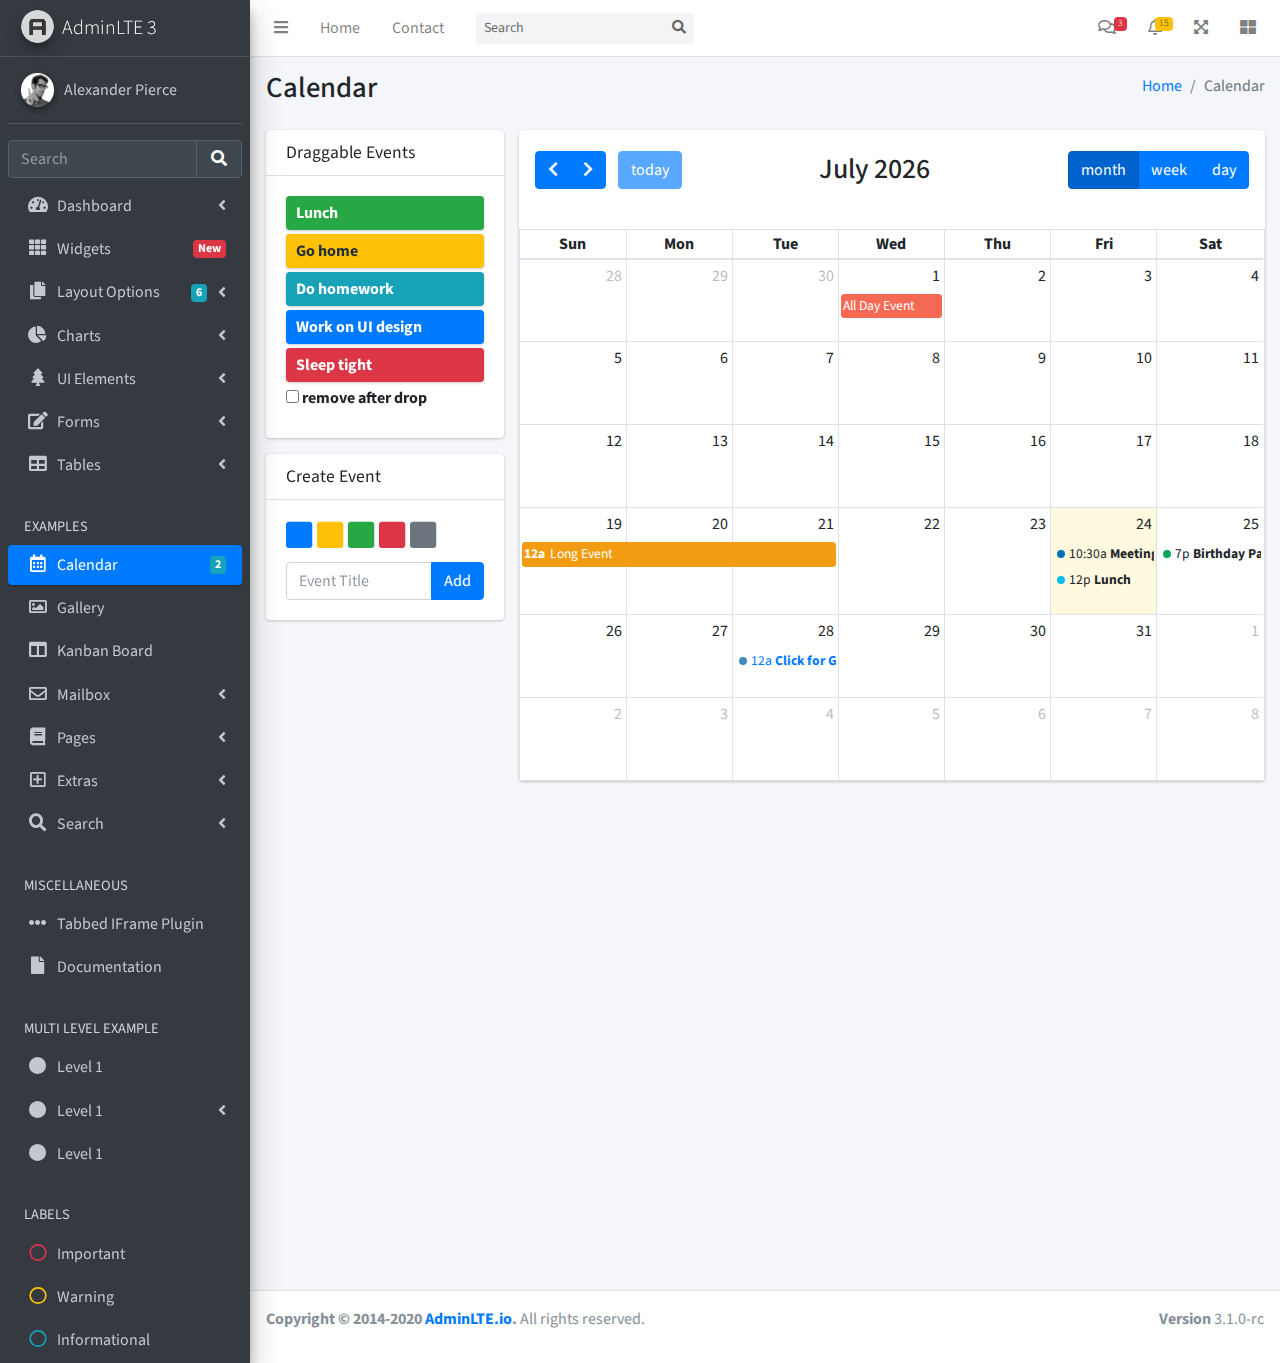
<file: vasac/src/main/webapp/resources/admin/pages/calendar.html>
<!DOCTYPE html>
<html lang="en">
<head>
  <meta charset="utf-8">
  <meta name="viewport" content="width=device-width, initial-scale=1">
  <title>AdminLTE 3 | Calendar</title>

  <!-- Google Font: Source Sans Pro -->
  <link rel="stylesheet" href="https://fonts.googleapis.com/css?family=Source+Sans+Pro:300,400,400i,700&display=fallback">
  <!-- Font Awesome -->
  <link rel="stylesheet" href="../plugins/fontawesome-free/css/all.min.css">
  <!-- fullCalendar -->
  <link rel="stylesheet" href="../plugins/fullcalendar/main.css">
  <!-- Theme style -->
  <link rel="stylesheet" href="../dist/css/adminlte.min.css">
</head>
<body class="hold-transition sidebar-mini">
<div class="wrapper">
  <!-- Navbar -->
  <nav class="main-header navbar navbar-expand navbar-white navbar-light">
    <!-- Left navbar links -->
    <ul class="navbar-nav">
      <li class="nav-item">
        <a class="nav-link" data-widget="pushmenu" href="#" role="button"><i class="fas fa-bars"></i></a>
      </li>
      <li class="nav-item d-none d-sm-inline-block">
        <a href="../index3.html" class="nav-link">Home</a>
      </li>
      <li class="nav-item d-none d-sm-inline-block">
        <a href="#" class="nav-link">Contact</a>
      </li>
    </ul>

    <!-- SEARCH FORM -->
    <form class="form-inline ml-3">
      <div class="input-group input-group-sm">
        <input class="form-control form-control-navbar" type="search" placeholder="Search" aria-label="Search">
        <div class="input-group-append">
          <button class="btn btn-navbar" type="submit">
            <i class="fas fa-search"></i>
          </button>
        </div>
      </div>
    </form>

    <!-- Right navbar links -->
    <ul class="navbar-nav ml-auto">
      <!-- Messages Dropdown Menu -->
      <li class="nav-item dropdown">
        <a class="nav-link" data-toggle="dropdown" href="#">
          <i class="far fa-comments"></i>
          <span class="badge badge-danger navbar-badge">3</span>
        </a>
        <div class="dropdown-menu dropdown-menu-lg dropdown-menu-right">
          <a href="#" class="dropdown-item">
            <!-- Message Start -->
            <div class="media">
              <img src="../dist/img/user1-128x128.jpg" alt="User Avatar" class="img-size-50 mr-3 img-circle">
              <div class="media-body">
                <h3 class="dropdown-item-title">
                  Brad Diesel
                  <span class="float-right text-sm text-danger"><i class="fas fa-star"></i></span>
                </h3>
                <p class="text-sm">Call me whenever you can...</p>
                <p class="text-sm text-muted"><i class="far fa-clock mr-1"></i> 4 Hours Ago</p>
              </div>
            </div>
            <!-- Message End -->
          </a>
          <div class="dropdown-divider"></div>
          <a href="#" class="dropdown-item">
            <!-- Message Start -->
            <div class="media">
              <img src="../dist/img/user8-128x128.jpg" alt="User Avatar" class="img-size-50 img-circle mr-3">
              <div class="media-body">
                <h3 class="dropdown-item-title">
                  John Pierce
                  <span class="float-right text-sm text-muted"><i class="fas fa-star"></i></span>
                </h3>
                <p class="text-sm">I got your message bro</p>
                <p class="text-sm text-muted"><i class="far fa-clock mr-1"></i> 4 Hours Ago</p>
              </div>
            </div>
            <!-- Message End -->
          </a>
          <div class="dropdown-divider"></div>
          <a href="#" class="dropdown-item">
            <!-- Message Start -->
            <div class="media">
              <img src="../dist/img/user3-128x128.jpg" alt="User Avatar" class="img-size-50 img-circle mr-3">
              <div class="media-body">
                <h3 class="dropdown-item-title">
                  Nora Silvester
                  <span class="float-right text-sm text-warning"><i class="fas fa-star"></i></span>
                </h3>
                <p class="text-sm">The subject goes here</p>
                <p class="text-sm text-muted"><i class="far fa-clock mr-1"></i> 4 Hours Ago</p>
              </div>
            </div>
            <!-- Message End -->
          </a>
          <div class="dropdown-divider"></div>
          <a href="#" class="dropdown-item dropdown-footer">See All Messages</a>
        </div>
      </li>
      <!-- Notifications Dropdown Menu -->
      <li class="nav-item dropdown">
        <a class="nav-link" data-toggle="dropdown" href="#">
          <i class="far fa-bell"></i>
          <span class="badge badge-warning navbar-badge">15</span>
        </a>
        <div class="dropdown-menu dropdown-menu-lg dropdown-menu-right">
          <span class="dropdown-item dropdown-header">15 Notifications</span>
          <div class="dropdown-divider"></div>
          <a href="#" class="dropdown-item">
            <i class="fas fa-envelope mr-2"></i> 4 new messages
            <span class="float-right text-muted text-sm">3 mins</span>
          </a>
          <div class="dropdown-divider"></div>
          <a href="#" class="dropdown-item">
            <i class="fas fa-users mr-2"></i> 8 friend requests
            <span class="float-right text-muted text-sm">12 hours</span>
          </a>
          <div class="dropdown-divider"></div>
          <a href="#" class="dropdown-item">
            <i class="fas fa-file mr-2"></i> 3 new reports
            <span class="float-right text-muted text-sm">2 days</span>
          </a>
          <div class="dropdown-divider"></div>
          <a href="#" class="dropdown-item dropdown-footer">See All Notifications</a>
        </div>
      </li>
      <li class="nav-item">
        <a class="nav-link" data-widget="fullscreen" href="#" role="button">
          <i class="fas fa-expand-arrows-alt"></i>
        </a>
      </li>
      <li class="nav-item">
        <a class="nav-link" data-widget="control-sidebar" data-slide="true" href="#" role="button">
          <i class="fas fa-th-large"></i>
        </a>
      </li>
    </ul>
  </nav>
  <!-- /.navbar -->

  <!-- Main Sidebar Container -->
  <aside class="main-sidebar sidebar-dark-primary elevation-4">
    <!-- Brand Logo -->
    <a href="../index3.html" class="brand-link">
      <img src="../dist/img/AdminLTELogo.png" alt="AdminLTE Logo" class="brand-image img-circle elevation-3" style="opacity: .8">
      <span class="brand-text font-weight-light">AdminLTE 3</span>
    </a>

    <!-- Sidebar -->
    <div class="sidebar">
      <!-- Sidebar user panel (optional) -->
      <div class="user-panel mt-3 pb-3 mb-3 d-flex">
        <div class="image">
          <img src="../dist/img/user2-160x160.jpg" class="img-circle elevation-2" alt="User Image">
        </div>
        <div class="info">
          <a href="#" class="d-block">Alexander Pierce</a>
        </div>
      </div>

      <!-- SidebarSearch Form -->
      <div class="form-inline">
        <div class="input-group" data-widget="sidebar-search">
          <input class="form-control form-control-sidebar" type="search" placeholder="Search" aria-label="Search">
          <div class="input-group-append">
            <button class="btn btn-sidebar">
              <i class="fas fa-search fa-fw"></i>
            </button>
          </div>
        </div>
      </div>

      <!-- Sidebar Menu -->
      <nav class="mt-2">
        <ul class="nav nav-pills nav-sidebar flex-column" data-widget="treeview" role="menu" data-accordion="false">
          <!-- Add icons to the links using the .nav-icon class
               with font-awesome or any other icon font library -->
          <li class="nav-item">
            <a href="#" class="nav-link">
              <i class="nav-icon fas fa-tachometer-alt"></i>
              <p>
                Dashboard
                <i class="right fas fa-angle-left"></i>
              </p>
            </a>
            <ul class="nav nav-treeview">
              <li class="nav-item">
                <a href="../index.html" class="nav-link">
                  <i class="far fa-circle nav-icon"></i>
                  <p>Dashboard v1</p>
                </a>
              </li>
              <li class="nav-item">
                <a href="../index2.html" class="nav-link">
                  <i class="far fa-circle nav-icon"></i>
                  <p>Dashboard v2</p>
                </a>
              </li>
              <li class="nav-item">
                <a href="../index3.html" class="nav-link">
                  <i class="far fa-circle nav-icon"></i>
                  <p>Dashboard v3</p>
                </a>
              </li>
            </ul>
          </li>
          <li class="nav-item">
            <a href="widgets.html" class="nav-link">
              <i class="nav-icon fas fa-th"></i>
              <p>
                Widgets
                <span class="right badge badge-danger">New</span>
              </p>
            </a>
          </li>
          <li class="nav-item">
            <a href="#" class="nav-link">
              <i class="nav-icon fas fa-copy"></i>
              <p>
                Layout Options
                <i class="fas fa-angle-left right"></i>
                <span class="badge badge-info right">6</span>
              </p>
            </a>
            <ul class="nav nav-treeview">
              <li class="nav-item">
                <a href="layout/top-nav.html" class="nav-link">
                  <i class="far fa-circle nav-icon"></i>
                  <p>Top Navigation</p>
                </a>
              </li>
              <li class="nav-item">
                <a href="layout/top-nav-sidebar.html" class="nav-link">
                  <i class="far fa-circle nav-icon"></i>
                  <p>Top Navigation + Sidebar</p>
                </a>
              </li>
              <li class="nav-item">
                <a href="layout/boxed.html" class="nav-link">
                  <i class="far fa-circle nav-icon"></i>
                  <p>Boxed</p>
                </a>
              </li>
              <li class="nav-item">
                <a href="layout/fixed-sidebar.html" class="nav-link">
                  <i class="far fa-circle nav-icon"></i>
                  <p>Fixed Sidebar</p>
                </a>
              </li>
              <li class="nav-item">
                <a href="layout/fixed-sidebar-custom.html" class="nav-link">
                  <i class="far fa-circle nav-icon"></i>
                  <p>Fixed Sidebar <small>+ Custom Area</small></p>
                </a>
              </li>
              <li class="nav-item">
                <a href="layout/fixed-topnav.html" class="nav-link">
                  <i class="far fa-circle nav-icon"></i>
                  <p>Fixed Navbar</p>
                </a>
              </li>
              <li class="nav-item">
                <a href="layout/fixed-footer.html" class="nav-link">
                  <i class="far fa-circle nav-icon"></i>
                  <p>Fixed Footer</p>
                </a>
              </li>
              <li class="nav-item">
                <a href="layout/collapsed-sidebar.html" class="nav-link">
                  <i class="far fa-circle nav-icon"></i>
                  <p>Collapsed Sidebar</p>
                </a>
              </li>
            </ul>
          </li>
          <li class="nav-item">
            <a href="#" class="nav-link">
              <i class="nav-icon fas fa-chart-pie"></i>
              <p>
                Charts
                <i class="right fas fa-angle-left"></i>
              </p>
            </a>
            <ul class="nav nav-treeview">
              <li class="nav-item">
                <a href="charts/chartjs.html" class="nav-link">
                  <i class="far fa-circle nav-icon"></i>
                  <p>ChartJS</p>
                </a>
              </li>
              <li class="nav-item">
                <a href="charts/flot.html" class="nav-link">
                  <i class="far fa-circle nav-icon"></i>
                  <p>Flot</p>
                </a>
              </li>
              <li class="nav-item">
                <a href="charts/inline.html" class="nav-link">
                  <i class="far fa-circle nav-icon"></i>
                  <p>Inline</p>
                </a>
              </li>
              <li class="nav-item">
                <a href="charts/uplot.html" class="nav-link">
                  <i class="far fa-circle nav-icon"></i>
                  <p>uPlot</p>
                </a>
              </li>
            </ul>
          </li>
          <li class="nav-item">
            <a href="#" class="nav-link">
              <i class="nav-icon fas fa-tree"></i>
              <p>
                UI Elements
                <i class="fas fa-angle-left right"></i>
              </p>
            </a>
            <ul class="nav nav-treeview">
              <li class="nav-item">
                <a href="UI/general.html" class="nav-link">
                  <i class="far fa-circle nav-icon"></i>
                  <p>General</p>
                </a>
              </li>
              <li class="nav-item">
                <a href="UI/icons.html" class="nav-link">
                  <i class="far fa-circle nav-icon"></i>
                  <p>Icons</p>
                </a>
              </li>
              <li class="nav-item">
                <a href="UI/buttons.html" class="nav-link">
                  <i class="far fa-circle nav-icon"></i>
                  <p>Buttons</p>
                </a>
              </li>
              <li class="nav-item">
                <a href="UI/sliders.html" class="nav-link">
                  <i class="far fa-circle nav-icon"></i>
                  <p>Sliders</p>
                </a>
              </li>
              <li class="nav-item">
                <a href="UI/modals.html" class="nav-link">
                  <i class="far fa-circle nav-icon"></i>
                  <p>Modals & Alerts</p>
                </a>
              </li>
              <li class="nav-item">
                <a href="UI/navbar.html" class="nav-link">
                  <i class="far fa-circle nav-icon"></i>
                  <p>Navbar & Tabs</p>
                </a>
              </li>
              <li class="nav-item">
                <a href="UI/timeline.html" class="nav-link">
                  <i class="far fa-circle nav-icon"></i>
                  <p>Timeline</p>
                </a>
              </li>
              <li class="nav-item">
                <a href="UI/ribbons.html" class="nav-link">
                  <i class="far fa-circle nav-icon"></i>
                  <p>Ribbons</p>
                </a>
              </li>
            </ul>
          </li>
          <li class="nav-item">
            <a href="#" class="nav-link">
              <i class="nav-icon fas fa-edit"></i>
              <p>
                Forms
                <i class="fas fa-angle-left right"></i>
              </p>
            </a>
            <ul class="nav nav-treeview">
              <li class="nav-item">
                <a href="forms/general.html" class="nav-link">
                  <i class="far fa-circle nav-icon"></i>
                  <p>General Elements</p>
                </a>
              </li>
              <li class="nav-item">
                <a href="forms/advanced.html" class="nav-link">
                  <i class="far fa-circle nav-icon"></i>
                  <p>Advanced Elements</p>
                </a>
              </li>
              <li class="nav-item">
                <a href="forms/editors.html" class="nav-link">
                  <i class="far fa-circle nav-icon"></i>
                  <p>Editors</p>
                </a>
              </li>
              <li class="nav-item">
                <a href="forms/validation.html" class="nav-link">
                  <i class="far fa-circle nav-icon"></i>
                  <p>Validation</p>
                </a>
              </li>
            </ul>
          </li>
          <li class="nav-item">
            <a href="#" class="nav-link">
              <i class="nav-icon fas fa-table"></i>
              <p>
                Tables
                <i class="fas fa-angle-left right"></i>
              </p>
            </a>
            <ul class="nav nav-treeview">
              <li class="nav-item">
                <a href="tables/simple.html" class="nav-link">
                  <i class="far fa-circle nav-icon"></i>
                  <p>Simple Tables</p>
                </a>
              </li>
              <li class="nav-item">
                <a href="tables/data.html" class="nav-link">
                  <i class="far fa-circle nav-icon"></i>
                  <p>DataTables</p>
                </a>
              </li>
              <li class="nav-item">
                <a href="tables/jsgrid.html" class="nav-link">
                  <i class="far fa-circle nav-icon"></i>
                  <p>jsGrid</p>
                </a>
              </li>
            </ul>
          </li>
          <li class="nav-header">EXAMPLES</li>
          <li class="nav-item">
            <a href="calendar.html" class="nav-link active">
              <i class="nav-icon far fa-calendar-alt"></i>
              <p>
                Calendar
                <span class="badge badge-info right">2</span>
              </p>
            </a>
          </li>
          <li class="nav-item">
            <a href="gallery.html" class="nav-link">
              <i class="nav-icon far fa-image"></i>
              <p>
                Gallery
              </p>
            </a>
          </li>
          <li class="nav-item">
            <a href="kanban.html" class="nav-link">
              <i class="nav-icon fas fa-columns"></i>
              <p>
                Kanban Board
              </p>
            </a>
          </li>
          <li class="nav-item">
            <a href="#" class="nav-link">
              <i class="nav-icon far fa-envelope"></i>
              <p>
                Mailbox
                <i class="fas fa-angle-left right"></i>
              </p>
            </a>
            <ul class="nav nav-treeview">
              <li class="nav-item">
                <a href="mailbox/mailbox.html" class="nav-link">
                  <i class="far fa-circle nav-icon"></i>
                  <p>Inbox</p>
                </a>
              </li>
              <li class="nav-item">
                <a href="mailbox/compose.html" class="nav-link">
                  <i class="far fa-circle nav-icon"></i>
                  <p>Compose</p>
                </a>
              </li>
              <li class="nav-item">
                <a href="mailbox/read-mail.html" class="nav-link">
                  <i class="far fa-circle nav-icon"></i>
                  <p>Read</p>
                </a>
              </li>
            </ul>
          </li>
          <li class="nav-item">
            <a href="#" class="nav-link">
              <i class="nav-icon fas fa-book"></i>
              <p>
                Pages
                <i class="fas fa-angle-left right"></i>
              </p>
            </a>
            <ul class="nav nav-treeview">
              <li class="nav-item">
                <a href="examples/invoice.html" class="nav-link">
                  <i class="far fa-circle nav-icon"></i>
                  <p>Invoice</p>
                </a>
              </li>
              <li class="nav-item">
                <a href="examples/profile.html" class="nav-link">
                  <i class="far fa-circle nav-icon"></i>
                  <p>Profile</p>
                </a>
              </li>
              <li class="nav-item">
                <a href="examples/e-commerce.html" class="nav-link">
                  <i class="far fa-circle nav-icon"></i>
                  <p>E-commerce</p>
                </a>
              </li>
              <li class="nav-item">
                <a href="examples/projects.html" class="nav-link">
                  <i class="far fa-circle nav-icon"></i>
                  <p>Projects</p>
                </a>
              </li>
              <li class="nav-item">
                <a href="examples/project-add.html" class="nav-link">
                  <i class="far fa-circle nav-icon"></i>
                  <p>Project Add</p>
                </a>
              </li>
              <li class="nav-item">
                <a href="examples/project-edit.html" class="nav-link">
                  <i class="far fa-circle nav-icon"></i>
                  <p>Project Edit</p>
                </a>
              </li>
              <li class="nav-item">
                <a href="examples/project-detail.html" class="nav-link">
                  <i class="far fa-circle nav-icon"></i>
                  <p>Project Detail</p>
                </a>
              </li>
              <li class="nav-item">
                <a href="examples/contacts.html" class="nav-link">
                  <i class="far fa-circle nav-icon"></i>
                  <p>Contacts</p>
                </a>
              </li>
              <li class="nav-item">
                <a href="examples/faq.html" class="nav-link">
                  <i class="far fa-circle nav-icon"></i>
                  <p>FAQ</p>
                </a>
              </li>
              <li class="nav-item">
                <a href="examples/contact-us.html" class="nav-link">
                  <i class="far fa-circle nav-icon"></i>
                  <p>Contact us</p>
                </a>
              </li>
            </ul>
          </li>
          <li class="nav-item">
            <a href="#" class="nav-link">
              <i class="nav-icon far fa-plus-square"></i>
              <p>
                Extras
                <i class="fas fa-angle-left right"></i>
              </p>
            </a>
            <ul class="nav nav-treeview">
              <li class="nav-item">
                <a href="#" class="nav-link">
                  <i class="far fa-circle nav-icon"></i>
                  <p>
                    Login & Register v1
                    <i class="fas fa-angle-left right"></i>
                  </p>
                </a>
                <ul class="nav nav-treeview">
                  <li class="nav-item">
                    <a href="examples/login.html" class="nav-link">
                      <i class="far fa-circle nav-icon"></i>
                      <p>Login v1</p>
                    </a>
                  </li>
                  <li class="nav-item">
                    <a href="examples/register.html" class="nav-link">
                      <i class="far fa-circle nav-icon"></i>
                      <p>Register v1</p>
                    </a>
                  </li>
                  <li class="nav-item">
                    <a href="examples/forgot-password.html" class="nav-link">
                      <i class="far fa-circle nav-icon"></i>
                      <p>Forgot Password v1</p>
                    </a>
                  </li>
                  <li class="nav-item">
                    <a href="examples/recover-password.html" class="nav-link">
                      <i class="far fa-circle nav-icon"></i>
                      <p>Recover Password v1</p>
                    </a>
                  </li>
                </ul>
              </li>
              <li class="nav-item">
                <a href="#" class="nav-link">
                  <i class="far fa-circle nav-icon"></i>
                  <p>
                    Login & Register v2
                    <i class="fas fa-angle-left right"></i>
                  </p>
                </a>
                <ul class="nav nav-treeview">
                  <li class="nav-item">
                    <a href="examples/login-v2.html" class="nav-link">
                      <i class="far fa-circle nav-icon"></i>
                      <p>Login v2</p>
                    </a>
                  </li>
                  <li class="nav-item">
                    <a href="examples/register-v2.html" class="nav-link">
                      <i class="far fa-circle nav-icon"></i>
                      <p>Register v2</p>
                    </a>
                  </li>
                  <li class="nav-item">
                    <a href="examples/forgot-password-v2.html" class="nav-link">
                      <i class="far fa-circle nav-icon"></i>
                      <p>Forgot Password v2</p>
                    </a>
                  </li>
                  <li class="nav-item">
                    <a href="examples/recover-password-v2.html" class="nav-link">
                      <i class="far fa-circle nav-icon"></i>
                      <p>Recover Password v2</p>
                    </a>
                  </li>
                </ul>
              </li>
              <li class="nav-item">
                <a href="examples/lockscreen.html" class="nav-link">
                  <i class="far fa-circle nav-icon"></i>
                  <p>Lockscreen</p>
                </a>
              </li>
              <li class="nav-item">
                <a href="examples/legacy-user-menu.html" class="nav-link">
                  <i class="far fa-circle nav-icon"></i>
                  <p>Legacy User Menu</p>
                </a>
              </li>
              <li class="nav-item">
                <a href="examples/language-menu.html" class="nav-link">
                  <i class="far fa-circle nav-icon"></i>
                  <p>Language Menu</p>
                </a>
              </li>
              <li class="nav-item">
                <a href="examples/404.html" class="nav-link">
                  <i class="far fa-circle nav-icon"></i>
                  <p>Error 404</p>
                </a>
              </li>
              <li class="nav-item">
                <a href="examples/500.html" class="nav-link">
                  <i class="far fa-circle nav-icon"></i>
                  <p>Error 500</p>
                </a>
              </li>
              <li class="nav-item">
                <a href="examples/pace.html" class="nav-link">
                  <i class="far fa-circle nav-icon"></i>
                  <p>Pace</p>
                </a>
              </li>
              <li class="nav-item">
                <a href="examples/blank.html" class="nav-link">
                  <i class="far fa-circle nav-icon"></i>
                  <p>Blank Page</p>
                </a>
              </li>
              <li class="nav-item">
                <a href="../starter.html" class="nav-link">
                  <i class="far fa-circle nav-icon"></i>
                  <p>Starter Page</p>
                </a>
              </li>
            </ul>
          </li>
          <li class="nav-item">
            <a href="#" class="nav-link">
              <i class="nav-icon fas fa-search"></i>
              <p>
                Search
                <i class="fas fa-angle-left right"></i>
              </p>
            </a>
            <ul class="nav nav-treeview">
              <li class="nav-item">
                <a href="search/simple.html" class="nav-link">
                  <i class="far fa-circle nav-icon"></i>
                  <p>Simple Search</p>
                </a>
              </li>
              <li class="nav-item">
                <a href="search/enhanced.html" class="nav-link">
                  <i class="far fa-circle nav-icon"></i>
                  <p>Enhanced</p>
                </a>
              </li>
            </ul>
          </li>
          <li class="nav-header">MISCELLANEOUS</li>
          <li class="nav-item">
            <a href="../iframe.html" class="nav-link">
              <i class="nav-icon fas fa-ellipsis-h"></i>
              <p>Tabbed IFrame Plugin</p>
            </a>
          </li>
          <li class="nav-item">
            <a href="https://adminlte.io/docs/3.1/" class="nav-link">
              <i class="nav-icon fas fa-file"></i>
              <p>Documentation</p>
            </a>
          </li>
          <li class="nav-header">MULTI LEVEL EXAMPLE</li>
          <li class="nav-item">
            <a href="#" class="nav-link">
              <i class="fas fa-circle nav-icon"></i>
              <p>Level 1</p>
            </a>
          </li>
          <li class="nav-item">
            <a href="#" class="nav-link">
              <i class="nav-icon fas fa-circle"></i>
              <p>
                Level 1
                <i class="right fas fa-angle-left"></i>
              </p>
            </a>
            <ul class="nav nav-treeview">
              <li class="nav-item">
                <a href="#" class="nav-link">
                  <i class="far fa-circle nav-icon"></i>
                  <p>Level 2</p>
                </a>
              </li>
              <li class="nav-item">
                <a href="#" class="nav-link">
                  <i class="far fa-circle nav-icon"></i>
                  <p>
                    Level 2
                    <i class="right fas fa-angle-left"></i>
                  </p>
                </a>
                <ul class="nav nav-treeview">
                  <li class="nav-item">
                    <a href="#" class="nav-link">
                      <i class="far fa-dot-circle nav-icon"></i>
                      <p>Level 3</p>
                    </a>
                  </li>
                  <li class="nav-item">
                    <a href="#" class="nav-link">
                      <i class="far fa-dot-circle nav-icon"></i>
                      <p>Level 3</p>
                    </a>
                  </li>
                  <li class="nav-item">
                    <a href="#" class="nav-link">
                      <i class="far fa-dot-circle nav-icon"></i>
                      <p>Level 3</p>
                    </a>
                  </li>
                </ul>
              </li>
              <li class="nav-item">
                <a href="#" class="nav-link">
                  <i class="far fa-circle nav-icon"></i>
                  <p>Level 2</p>
                </a>
              </li>
            </ul>
          </li>
          <li class="nav-item">
            <a href="#" class="nav-link">
              <i class="fas fa-circle nav-icon"></i>
              <p>Level 1</p>
            </a>
          </li>
          <li class="nav-header">LABELS</li>
          <li class="nav-item">
            <a href="#" class="nav-link">
              <i class="nav-icon far fa-circle text-danger"></i>
              <p class="text">Important</p>
            </a>
          </li>
          <li class="nav-item">
            <a href="#" class="nav-link">
              <i class="nav-icon far fa-circle text-warning"></i>
              <p>Warning</p>
            </a>
          </li>
          <li class="nav-item">
            <a href="#" class="nav-link">
              <i class="nav-icon far fa-circle text-info"></i>
              <p>Informational</p>
            </a>
          </li>
        </ul>
      </nav>
      <!-- /.sidebar-menu -->
    </div>
    <!-- /.sidebar -->
  </aside>

  <!-- Content Wrapper. Contains page content -->
  <div class="content-wrapper">
    <!-- Content Header (Page header) -->
    <section class="content-header">
      <div class="container-fluid">
        <div class="row mb-2">
          <div class="col-sm-6">
            <h1>Calendar</h1>
          </div>
          <div class="col-sm-6">
            <ol class="breadcrumb float-sm-right">
              <li class="breadcrumb-item"><a href="#">Home</a></li>
              <li class="breadcrumb-item active">Calendar</li>
            </ol>
          </div>
        </div>
      </div><!-- /.container-fluid -->
    </section>

    <!-- Main content -->
    <section class="content">
      <div class="container-fluid">
        <div class="row">
          <div class="col-md-3">
            <div class="sticky-top mb-3">
              <div class="card">
                <div class="card-header">
                  <h4 class="card-title">Draggable Events</h4>
                </div>
                <div class="card-body">
                  <!-- the events -->
                  <div id="external-events">
                    <div class="external-event bg-success">Lunch</div>
                    <div class="external-event bg-warning">Go home</div>
                    <div class="external-event bg-info">Do homework</div>
                    <div class="external-event bg-primary">Work on UI design</div>
                    <div class="external-event bg-danger">Sleep tight</div>
                    <div class="checkbox">
                      <label for="drop-remove">
                        <input type="checkbox" id="drop-remove">
                        remove after drop
                      </label>
                    </div>
                  </div>
                </div>
                <!-- /.card-body -->
              </div>
              <!-- /.card -->
              <div class="card">
                <div class="card-header">
                  <h3 class="card-title">Create Event</h3>
                </div>
                <div class="card-body">
                  <div class="btn-group" style="width: 100%; margin-bottom: 10px;">
                    <ul class="fc-color-picker" id="color-chooser">
                      <li><a class="text-primary" href="#"><i class="fas fa-square"></i></a></li>
                      <li><a class="text-warning" href="#"><i class="fas fa-square"></i></a></li>
                      <li><a class="text-success" href="#"><i class="fas fa-square"></i></a></li>
                      <li><a class="text-danger" href="#"><i class="fas fa-square"></i></a></li>
                      <li><a class="text-muted" href="#"><i class="fas fa-square"></i></a></li>
                    </ul>
                  </div>
                  <!-- /btn-group -->
                  <div class="input-group">
                    <input id="new-event" type="text" class="form-control" placeholder="Event Title">

                    <div class="input-group-append">
                      <button id="add-new-event" type="button" class="btn btn-primary">Add</button>
                    </div>
                    <!-- /btn-group -->
                  </div>
                  <!-- /input-group -->
                </div>
              </div>
            </div>
          </div>
          <!-- /.col -->
          <div class="col-md-9">
            <div class="card card-primary">
              <div class="card-body p-0">
                <!-- THE CALENDAR -->
                <div id="calendar"></div>
              </div>
              <!-- /.card-body -->
            </div>
            <!-- /.card -->
          </div>
          <!-- /.col -->
        </div>
        <!-- /.row -->
      </div><!-- /.container-fluid -->
    </section>
    <!-- /.content -->
  </div>
  <!-- /.content-wrapper -->

  <footer class="main-footer">
    <div class="float-right d-none d-sm-block">
      <b>Version</b> 3.1.0-rc
    </div>
    <strong>Copyright &copy; 2014-2020 <a href="https://adminlte.io">AdminLTE.io</a>.</strong> All rights reserved.
  </footer>

  <!-- Control Sidebar -->
  <aside class="control-sidebar control-sidebar-dark">
    <!-- Control sidebar content goes here -->
  </aside>
  <!-- /.control-sidebar -->
</div>
<!-- ./wrapper -->

<!-- jQuery -->
<script src="../plugins/jquery/jquery.min.js"></script>
<!-- Bootstrap -->
<script src="../plugins/bootstrap/js/bootstrap.bundle.min.js"></script>
<!-- jQuery UI -->
<script src="../plugins/jquery-ui/jquery-ui.min.js"></script>
<!-- AdminLTE App -->
<script src="../dist/js/adminlte.min.js"></script>
<!-- fullCalendar 2.2.5 -->
<script src="../plugins/moment/moment.min.js"></script>
<script src="../plugins/fullcalendar/main.js"></script>
<!-- AdminLTE for demo purposes -->
<script src="../dist/js/demo.js"></script>
<!-- Page specific script -->
<script>
  $(function () {

    /* initialize the external events
     -----------------------------------------------------------------*/
    function ini_events(ele) {
      ele.each(function () {

        // create an Event Object (https://fullcalendar.io/docs/event-object)
        // it doesn't need to have a start or end
        var eventObject = {
          title: $.trim($(this).text()) // use the element's text as the event title
        }

        // store the Event Object in the DOM element so we can get to it later
        $(this).data('eventObject', eventObject)

        // make the event draggable using jQuery UI
        $(this).draggable({
          zIndex        : 1070,
          revert        : true, // will cause the event to go back to its
          revertDuration: 0  //  original position after the drag
        })

      })
    }

    ini_events($('#external-events div.external-event'))

    /* initialize the calendar
     -----------------------------------------------------------------*/
    //Date for the calendar events (dummy data)
    var date = new Date()
    var d    = date.getDate(),
        m    = date.getMonth(),
        y    = date.getFullYear()

    var Calendar = FullCalendar.Calendar;
    var Draggable = FullCalendar.Draggable;

    var containerEl = document.getElementById('external-events');
    var checkbox = document.getElementById('drop-remove');
    var calendarEl = document.getElementById('calendar');

    // initialize the external events
    // -----------------------------------------------------------------

    new Draggable(containerEl, {
      itemSelector: '.external-event',
      eventData: function(eventEl) {
        return {
          title: eventEl.innerText,
          backgroundColor: window.getComputedStyle( eventEl ,null).getPropertyValue('background-color'),
          borderColor: window.getComputedStyle( eventEl ,null).getPropertyValue('background-color'),
          textColor: window.getComputedStyle( eventEl ,null).getPropertyValue('color'),
        };
      }
    });

    var calendar = new Calendar(calendarEl, {
      headerToolbar: {
        left  : 'prev,next today',
        center: 'title',
        right : 'dayGridMonth,timeGridWeek,timeGridDay'
      },
      themeSystem: 'bootstrap',
      //Random default events
      events: [
        {
          title          : 'All Day Event',
          start          : new Date(y, m, 1),
          backgroundColor: '#f56954', //red
          borderColor    : '#f56954', //red
          allDay         : true
        },
        {
          title          : 'Long Event',
          start          : new Date(y, m, d - 5),
          end            : new Date(y, m, d - 2),
          backgroundColor: '#f39c12', //yellow
          borderColor    : '#f39c12' //yellow
        },
        {
          title          : 'Meeting',
          start          : new Date(y, m, d, 10, 30),
          allDay         : false,
          backgroundColor: '#0073b7', //Blue
          borderColor    : '#0073b7' //Blue
        },
        {
          title          : 'Lunch',
          start          : new Date(y, m, d, 12, 0),
          end            : new Date(y, m, d, 14, 0),
          allDay         : false,
          backgroundColor: '#00c0ef', //Info (aqua)
          borderColor    : '#00c0ef' //Info (aqua)
        },
        {
          title          : 'Birthday Party',
          start          : new Date(y, m, d + 1, 19, 0),
          end            : new Date(y, m, d + 1, 22, 30),
          allDay         : false,
          backgroundColor: '#00a65a', //Success (green)
          borderColor    : '#00a65a' //Success (green)
        },
        {
          title          : 'Click for Google',
          start          : new Date(y, m, 28),
          end            : new Date(y, m, 29),
          url            : 'https://www.google.com/',
          backgroundColor: '#3c8dbc', //Primary (light-blue)
          borderColor    : '#3c8dbc' //Primary (light-blue)
        }
      ],
      editable  : true,
      droppable : true, // this allows things to be dropped onto the calendar !!!
      drop      : function(info) {
        // is the "remove after drop" checkbox checked?
        if (checkbox.checked) {
          // if so, remove the element from the "Draggable Events" list
          info.draggedEl.parentNode.removeChild(info.draggedEl);
        }
      }
    });

    calendar.render();
    // $('#calendar').fullCalendar()

    /* ADDING EVENTS */
    var currColor = '#3c8dbc' //Red by default
    // Color chooser button
    $('#color-chooser > li > a').click(function (e) {
      e.preventDefault()
      // Save color
      currColor = $(this).css('color')
      // Add color effect to button
      $('#add-new-event').css({
        'background-color': currColor,
        'border-color'    : currColor
      })
    })
    $('#add-new-event').click(function (e) {
      e.preventDefault()
      // Get value and make sure it is not null
      var val = $('#new-event').val()
      if (val.length == 0) {
        return
      }

      // Create events
      var event = $('<div />')
      event.css({
        'background-color': currColor,
        'border-color'    : currColor,
        'color'           : '#fff'
      }).addClass('external-event')
      event.text(val)
      $('#external-events').prepend(event)

      // Add draggable funtionality
      ini_events(event)

      // Remove event from text input
      $('#new-event').val('')
    })
  })
</script>
</body>
</html>
</file>
<file: vasac/src/main/webapp/resources/admin/plugins/fullcalendar/main.css>
/* classes attached to <body> */

.fc-not-allowed,
.fc-not-allowed .fc-event { /* override events' custom cursors */
  cursor: not-allowed;
}

.fc-unselectable {
  -webkit-user-select: none;
     -moz-user-select: none;
      -ms-user-select: none;
          user-select: none;
  -webkit-touch-callout: none;
  -webkit-tap-highlight-color: rgba(0, 0, 0, 0);
}
.fc {
  /* layout of immediate children */
  display: flex;
  flex-direction: column;

  font-size: 1em
}
.fc,
  .fc *,
  .fc *:before,
  .fc *:after {
    box-sizing: border-box;
  }
.fc table {
    border-collapse: collapse;
    border-spacing: 0;
    font-size: 1em; /* normalize cross-browser */
  }
.fc th {
    text-align: center;
  }
.fc th,
  .fc td {
    vertical-align: top;
    padding: 0;
  }
.fc a[data-navlink] {
    cursor: pointer;
  }
.fc a[data-navlink]:hover {
    text-decoration: underline;
  }
.fc-direction-ltr {
  direction: ltr;
  text-align: left;
}
.fc-direction-rtl {
  direction: rtl;
  text-align: right;
}
.fc-theme-standard td,
  .fc-theme-standard th {
    border: 1px solid #ddd;
    border: 1px solid var(--fc-border-color, #ddd);
  }
/* for FF, which doesn't expand a 100% div within a table cell. use absolute positioning */
/* inner-wrappers are responsible for being absolute */
/* TODO: best place for this? */
.fc-liquid-hack td,
  .fc-liquid-hack th {
    position: relative;
  }

@font-face {
  font-family: 'fcicons';
  src: url("[data-uri]") format('truetype');
  font-weight: normal;
  font-style: normal;
}

.fc-icon {
  /* added for fc */
  display: inline-block;
  width: 1em;
  height: 1em;
  text-align: center;
  -webkit-user-select: none;
     -moz-user-select: none;
      -ms-user-select: none;
          user-select: none;

  /* use !important to prevent issues with browser extensions that change fonts */
  font-family: 'fcicons' !important;
  speak: none;
  font-style: normal;
  font-weight: normal;
  font-variant: normal;
  text-transform: none;
  line-height: 1;

  /* Better Font Rendering =========== */
  -webkit-font-smoothing: antialiased;
  -moz-osx-font-smoothing: grayscale;
}

.fc-icon-chevron-left:before {
  content: "\e900";
}

.fc-icon-chevron-right:before {
  content: "\e901";
}

.fc-icon-chevrons-left:before {
  content: "\e902";
}

.fc-icon-chevrons-right:before {
  content: "\e903";
}

.fc-icon-minus-square:before {
  content: "\e904";
}

.fc-icon-plus-square:before {
  content: "\e905";
}

.fc-icon-x:before {
  content: "\e906";
}
/*
Lots taken from Flatly (MIT): https://bootswatch.com/4/flatly/bootstrap.css

These styles only apply when the standard-theme is activated.
When it's NOT activated, the fc-button classes won't even be in the DOM.
*/
.fc {

  /* reset */

}
.fc .fc-button {
    border-radius: 0;
    overflow: visible;
    text-transform: none;
    margin: 0;
    font-family: inherit;
    font-size: inherit;
    line-height: inherit;
  }
.fc .fc-button:focus {
    outline: 1px dotted;
    outline: 5px auto -webkit-focus-ring-color;
  }
.fc .fc-button {
    -webkit-appearance: button;
  }
.fc .fc-button:not(:disabled) {
    cursor: pointer;
  }
.fc .fc-button::-moz-focus-inner {
    padding: 0;
    border-style: none;
  }
.fc {

  /* theme */

}
.fc .fc-button {
    display: inline-block;
    font-weight: 400;
    text-align: center;
    vertical-align: middle;
    -webkit-user-select: none;
       -moz-user-select: none;
        -ms-user-select: none;
            user-select: none;
    background-color: transparent;
    border: 1px solid transparent;
    padding: 0.4em 0.65em;
    font-size: 1em;
    line-height: 1.5;
    border-radius: 0.25em;
  }
.fc .fc-button:hover {
    text-decoration: none;
  }
.fc .fc-button:focus {
    outline: 0;
    box-shadow: 0 0 0 0.2rem rgba(44, 62, 80, 0.25);
  }
.fc .fc-button:disabled {
    opacity: 0.65;
  }
.fc {

  /* "primary" coloring */

}
.fc .fc-button-primary {
    color: #fff;
    color: var(--fc-button-text-color, #fff);
    background-color: #2C3E50;
    background-color: var(--fc-button-bg-color, #2C3E50);
    border-color: #2C3E50;
    border-color: var(--fc-button-border-color, #2C3E50);
  }
.fc .fc-button-primary:hover {
    color: #fff;
    color: var(--fc-button-text-color, #fff);
    background-color: #1e2b37;
    background-color: var(--fc-button-hover-bg-color, #1e2b37);
    border-color: #1a252f;
    border-color: var(--fc-button-hover-border-color, #1a252f);
  }
.fc .fc-button-primary:disabled { /* not DRY */
    color: #fff;
    color: var(--fc-button-text-color, #fff);
    background-color: #2C3E50;
    background-color: var(--fc-button-bg-color, #2C3E50);
    border-color: #2C3E50;
    border-color: var(--fc-button-border-color, #2C3E50); /* overrides :hover */
  }
.fc .fc-button-primary:focus {
    box-shadow: 0 0 0 0.2rem rgba(76, 91, 106, 0.5);
  }
.fc .fc-button-primary:not(:disabled):active,
  .fc .fc-button-primary:not(:disabled).fc-button-active {
    color: #fff;
    color: var(--fc-button-text-color, #fff);
    background-color: #1a252f;
    background-color: var(--fc-button-active-bg-color, #1a252f);
    border-color: #151e27;
    border-color: var(--fc-button-active-border-color, #151e27);
  }
.fc .fc-button-primary:not(:disabled):active:focus,
  .fc .fc-button-primary:not(:disabled).fc-button-active:focus {
    box-shadow: 0 0 0 0.2rem rgba(76, 91, 106, 0.5);
  }
.fc {

  /* icons within buttons */

}
.fc .fc-button .fc-icon {
    vertical-align: middle;
    font-size: 1.5em; /* bump up the size (but don't make it bigger than line-height of button, which is 1.5em also) */
  }
.fc .fc-button-group {
    position: relative;
    display: inline-flex;
    vertical-align: middle;
  }
.fc .fc-button-group > .fc-button {
    position: relative;
    flex: 1 1 auto;
  }
.fc .fc-button-group > .fc-button:hover {
    z-index: 1;
  }
.fc .fc-button-group > .fc-button:focus,
  .fc .fc-button-group > .fc-button:active,
  .fc .fc-button-group > .fc-button.fc-button-active {
    z-index: 1;
  }
.fc-direction-ltr .fc-button-group > .fc-button:not(:first-child) {
    margin-left: -1px;
    border-top-left-radius: 0;
    border-bottom-left-radius: 0;
  }
.fc-direction-ltr .fc-button-group > .fc-button:not(:last-child) {
    border-top-right-radius: 0;
    border-bottom-right-radius: 0;
  }
.fc-direction-rtl .fc-button-group > .fc-button:not(:first-child) {
    margin-right: -1px;
    border-top-right-radius: 0;
    border-bottom-right-radius: 0;
  }
.fc-direction-rtl .fc-button-group > .fc-button:not(:last-child) {
    border-top-left-radius: 0;
    border-bottom-left-radius: 0;
  }
.fc .fc-toolbar {
    display: flex;
    justify-content: space-between;
    align-items: center;
  }
.fc .fc-toolbar.fc-header-toolbar {
    margin-bottom: 1.5em;
  }
.fc .fc-toolbar.fc-footer-toolbar {
    margin-top: 1.5em;
  }
.fc .fc-toolbar-title {
    font-size: 1.75em;
    margin: 0;
  }
.fc-direction-ltr .fc-toolbar > * > :not(:first-child) {
    margin-left: .75em; /* space between */
  }
.fc-direction-rtl .fc-toolbar > * > :not(:first-child) {
    margin-right: .75em; /* space between */
  }
.fc-direction-rtl .fc-toolbar-ltr { /* when the toolbar-chunk positioning system is explicitly left-to-right */
    flex-direction: row-reverse;
  }
.fc .fc-scroller {
    -webkit-overflow-scrolling: touch;
    position: relative; /* for abs-positioned elements within */
  }
.fc .fc-scroller-liquid {
    height: 100%;
  }
.fc .fc-scroller-liquid-absolute {
    position: absolute;
    top: 0;
    right: 0;
    left: 0;
    bottom: 0;
  }
.fc .fc-scroller-harness {
    position: relative;
    overflow: hidden;
    direction: ltr;
      /* hack for chrome computing the scroller's right/left wrong for rtl. undone below... */
      /* TODO: demonstrate in codepen */
  }
.fc .fc-scroller-harness-liquid {
    height: 100%;
  }
.fc-direction-rtl .fc-scroller-harness > .fc-scroller { /* undo above hack */
    direction: rtl;
  }
.fc-theme-standard .fc-scrollgrid {
    border: 1px solid #ddd;
    border: 1px solid var(--fc-border-color, #ddd); /* bootstrap does this. match */
  }
.fc .fc-scrollgrid,
    .fc .fc-scrollgrid table { /* all tables (self included) */
      width: 100%; /* because tables don't normally do this */
      table-layout: fixed;
    }
.fc .fc-scrollgrid table { /* inner tables */
      border-top-style: hidden;
      border-left-style: hidden;
      border-right-style: hidden;
    }
.fc .fc-scrollgrid {

    border-collapse: separate;
    border-right-width: 0;
    border-bottom-width: 0;

  }
.fc .fc-scrollgrid-liquid {
    height: 100%;
  }
.fc .fc-scrollgrid-section { /* a <tr> */
    height: 1px /* better than 0, for firefox */

  }
.fc .fc-scrollgrid-section > td {
      height: 1px; /* needs a height so inner div within grow. better than 0, for firefox */
    }
.fc .fc-scrollgrid-section table {
      height: 1px;
        /* for most browsers, if a height isn't set on the table, can't do liquid-height within cells */
        /* serves as a min-height. harmless */
    }
.fc .fc-scrollgrid-section-liquid {
    height: auto

  }
.fc .fc-scrollgrid-section-liquid > td {
      height: 100%; /* better than `auto`, for firefox */
    }
.fc .fc-scrollgrid-section > * {
    border-top-width: 0;
    border-left-width: 0;
  }
.fc .fc-scrollgrid-section-header > *,
  .fc .fc-scrollgrid-section-footer > * {
    border-bottom-width: 0;
  }
.fc .fc-scrollgrid-section-body table,
  .fc .fc-scrollgrid-section-footer table {
    border-bottom-style: hidden; /* head keeps its bottom border tho */
  }
.fc {

  /* stickiness */

}
.fc .fc-scrollgrid-section-sticky > * {
    background: #fff;
    background: var(--fc-page-bg-color, #fff);
    position: -webkit-sticky;
    position: sticky;
    z-index: 2; /* TODO: var */
    /* TODO: box-shadow when sticking */
  }
.fc .fc-scrollgrid-section-header.fc-scrollgrid-section-sticky > * {
    top: 0; /* because border-sharing causes a gap at the top */
      /* TODO: give safari -1. has bug */
  }
.fc .fc-scrollgrid-section-footer.fc-scrollgrid-section-sticky > * {
    bottom: 0; /* known bug: bottom-stickiness doesn't work in safari */
  }
.fc .fc-scrollgrid-sticky-shim { /* for horizontal scrollbar */
    height: 1px; /* needs height to create scrollbars */
    margin-bottom: -1px;
  }
.fc-sticky { /* no .fc wrap because used as child of body */
  position: -webkit-sticky;
  position: sticky;
}
.fc .fc-view-harness {
    flex-grow: 1; /* because this harness is WITHIN the .fc's flexbox */
    position: relative;
  }
.fc {

  /* when the harness controls the height, make the view liquid */

}
.fc .fc-view-harness-active > .fc-view {
    position: absolute;
    top: 0;
    right: 0;
    bottom: 0;
    left: 0;
  }
.fc .fc-col-header-cell-cushion {
    display: inline-block; /* x-browser for when sticky (when multi-tier header) */
    padding: 2px 4px;
  }
.fc .fc-bg-event,
  .fc .fc-non-business,
  .fc .fc-highlight {
    /* will always have a harness with position:relative/absolute, so absolutely expand */
    position: absolute;
    top: 0;
    left: 0;
    right: 0;
    bottom: 0;
  }
.fc .fc-non-business {
    background: rgba(215, 215, 215, 0.3);
    background: var(--fc-non-business-color, rgba(215, 215, 215, 0.3));
  }
.fc .fc-bg-event {
    background: rgb(143, 223, 130);
    background: var(--fc-bg-event-color, rgb(143, 223, 130));
    opacity: 0.3;
    opacity: var(--fc-bg-event-opacity, 0.3)
  }
.fc .fc-bg-event .fc-event-title {
      margin: .5em;
      font-size: .85em;
      font-size: var(--fc-small-font-size, .85em);
      font-style: italic;
    }
.fc .fc-highlight {
    background: rgba(188, 232, 241, 0.3);
    background: var(--fc-highlight-color, rgba(188, 232, 241, 0.3));
  }
.fc .fc-cell-shaded,
  .fc .fc-day-disabled {
    background: rgba(208, 208, 208, 0.3);
    background: var(--fc-neutral-bg-color, rgba(208, 208, 208, 0.3));
  }
/* link resets */
/* ---------------------------------------------------------------------------------------------------- */
a.fc-event,
a.fc-event:hover {
  text-decoration: none;
}
/* cursor */
.fc-event[href],
.fc-event.fc-event-draggable {
  cursor: pointer;
}
/* event text content */
/* ---------------------------------------------------------------------------------------------------- */
.fc-event .fc-event-main {
    position: relative;
    z-index: 2;
  }
/* dragging */
/* ---------------------------------------------------------------------------------------------------- */
.fc-event-dragging:not(.fc-event-selected) { /* MOUSE */
    opacity: 0.75;
  }
.fc-event-dragging.fc-event-selected { /* TOUCH */
    box-shadow: 0 2px 7px rgba(0, 0, 0, 0.3);
  }
/* resizing */
/* ---------------------------------------------------------------------------------------------------- */
/* (subclasses should hone positioning for touch and non-touch) */
.fc-event .fc-event-resizer {
    display: none;
    position: absolute;
    z-index: 4;
  }
.fc-event:hover, /* MOUSE */
.fc-event-selected { /* TOUCH */

}
.fc-event:hover .fc-event-resizer, .fc-event-selected .fc-event-resizer {
    display: block;
  }
.fc-event-selected .fc-event-resizer {
    border-radius: 4px;
    border-radius: calc(var(--fc-event-resizer-dot-total-width, 8px) / 2);
    border-width: 1px;
    border-width: var(--fc-event-resizer-dot-border-width, 1px);
    width: 8px;
    width: var(--fc-event-resizer-dot-total-width, 8px);
    height: 8px;
    height: var(--fc-event-resizer-dot-total-width, 8px);
    border-style: solid;
    border-color: inherit;
    background: #fff;
    background: var(--fc-page-bg-color, #fff)

    /* expand hit area */

  }
.fc-event-selected .fc-event-resizer:before {
      content: '';
      position: absolute;
      top: -20px;
      left: -20px;
      right: -20px;
      bottom: -20px;
    }
/* selecting (always TOUCH) */
/* ---------------------------------------------------------------------------------------------------- */
.fc-event-selected {
  box-shadow: 0 2px 5px rgba(0, 0, 0, 0.2)

  /* expand hit area (subclasses should expand) */

}
.fc-event-selected:before {
    content: "";
    position: absolute;
    z-index: 3;
    top: 0;
    left: 0;
    right: 0;
    bottom: 0;
  }
.fc-event-selected {

  /* dimmer effect */

}
.fc-event-selected:after {
    content: "";
    background: rgba(0, 0, 0, 0.25);
    background: var(--fc-event-selected-overlay-color, rgba(0, 0, 0, 0.25));
    position: absolute;
    z-index: 1;

    /* assume there's a border on all sides. overcome it. */
    /* sometimes there's NOT a border, in which case the dimmer will go over */
    /* an adjacent border, which looks fine. */
    top: -1px;
    left: -1px;
    right: -1px;
    bottom: -1px;
  }
/*
A HORIZONTAL event
*/
.fc-h-event { /* allowed to be top-level */
  display: block;
  border: 1px solid #3788d8;
  border: 1px solid var(--fc-event-border-color, #3788d8);
  background-color: #3788d8;
  background-color: var(--fc-event-bg-color, #3788d8)

}
.fc-h-event .fc-event-main {
    color: #fff;
    color: var(--fc-event-text-color, #fff);
  }
.fc-h-event .fc-event-main-frame {
    display: flex; /* for make fc-event-title-container expand */
  }
.fc-h-event .fc-event-time {
    max-width: 100%; /* clip overflow on this element */
    overflow: hidden;
  }
.fc-h-event .fc-event-title-container { /* serves as a container for the sticky cushion */
    flex-grow: 1;
    flex-shrink: 1;
    min-width: 0; /* important for allowing to shrink all the way */
  }
.fc-h-event .fc-event-title {
    display: inline-block; /* need this to be sticky cross-browser */
    vertical-align: top; /* for not messing up line-height */
    left: 0;  /* for sticky */
    right: 0; /* for sticky */
    max-width: 100%; /* clip overflow on this element */
    overflow: hidden;
  }
.fc-h-event.fc-event-selected:before {
    /* expand hit area */
    top: -10px;
    bottom: -10px;
  }
/* adjust border and border-radius (if there is any) for non-start/end */
.fc-direction-ltr .fc-daygrid-block-event:not(.fc-event-start),
.fc-direction-rtl .fc-daygrid-block-event:not(.fc-event-end) {
  border-top-left-radius: 0;
  border-bottom-left-radius: 0;
  border-left-width: 0;
}
.fc-direction-ltr .fc-daygrid-block-event:not(.fc-event-end),
.fc-direction-rtl .fc-daygrid-block-event:not(.fc-event-start) {
  border-top-right-radius: 0;
  border-bottom-right-radius: 0;
  border-right-width: 0;
}
/* resizers */
.fc-h-event:not(.fc-event-selected) .fc-event-resizer {
  top: 0;
  bottom: 0;
  width: 8px;
  width: var(--fc-event-resizer-thickness, 8px);
}
.fc-direction-ltr .fc-h-event:not(.fc-event-selected) .fc-event-resizer-start,
.fc-direction-rtl .fc-h-event:not(.fc-event-selected) .fc-event-resizer-end {
  cursor: w-resize;
  left: -4px;
  left: calc(var(--fc-event-resizer-thickness, 8px) / -2);
}
.fc-direction-ltr .fc-h-event:not(.fc-event-selected) .fc-event-resizer-end,
.fc-direction-rtl .fc-h-event:not(.fc-event-selected) .fc-event-resizer-start {
  cursor: e-resize;
  right: -4px;
  right: calc(var(--fc-event-resizer-thickness, 8px) / -2);
}
/* resizers for TOUCH */
.fc-h-event.fc-event-selected .fc-event-resizer {
  top: 50%;
  margin-top: -4px;
  margin-top: calc(var(--fc-event-resizer-dot-total-width, 8px) / -2);
}
.fc-direction-ltr .fc-h-event.fc-event-selected .fc-event-resizer-start,
.fc-direction-rtl .fc-h-event.fc-event-selected .fc-event-resizer-end {
  left: -4px;
  left: calc(var(--fc-event-resizer-dot-total-width, 8px) / -2);
}
.fc-direction-ltr .fc-h-event.fc-event-selected .fc-event-resizer-end,
.fc-direction-rtl .fc-h-event.fc-event-selected .fc-event-resizer-start {
  right: -4px;
  right: calc(var(--fc-event-resizer-dot-total-width, 8px) / -2);
}


:root {
  --fc-daygrid-event-dot-width: 8px;
}
.fc .fc-popover {
    position: fixed;
    top: 0; /* for when not positioned yet */
    box-shadow: 0 2px 6px rgba(0,0,0,.15);
  }
.fc .fc-popover-header {
    display: flex;
    flex-direction: row;
    justify-content: space-between;
    align-items: center;
    padding: 3px 4px;
  }
.fc .fc-popover-title {
    margin: 0 2px;
  }
.fc .fc-popover-close {
    cursor: pointer;
    opacity: 0.65;
    font-size: 1.1em;
  }
.fc-theme-standard .fc-popover {
    border: 1px solid #ddd;
    border: 1px solid var(--fc-border-color, #ddd);
    background: #fff;
    background: var(--fc-page-bg-color, #fff);
  }
.fc-theme-standard .fc-popover-header {
    background: rgba(208, 208, 208, 0.3);
    background: var(--fc-neutral-bg-color, rgba(208, 208, 208, 0.3));
  }
/* help things clear margins of inner content */
.fc-daygrid-day-frame,
.fc-daygrid-day-events,
.fc-daygrid-event-harness { /* for event top/bottom margins */
}
.fc-daygrid-day-frame:before, .fc-daygrid-day-events:before, .fc-daygrid-event-harness:before {
  content: "";
  clear: both;
  display: table; }
.fc-daygrid-day-frame:after, .fc-daygrid-day-events:after, .fc-daygrid-event-harness:after {
  content: "";
  clear: both;
  display: table; }
.fc .fc-daygrid-body { /* a <div> that wraps the table */
    position: relative;
    z-index: 1; /* container inner z-index's because <tr>s can't do it */
  }
.fc .fc-daygrid-day.fc-day-today {
      background-color: rgba(255, 220, 40, 0.15);
      background-color: var(--fc-today-bg-color, rgba(255, 220, 40, 0.15));
    }
.fc .fc-daygrid-day-frame {
    position: relative;
    min-height: 100%; /* seems to work better than `height` because sets height after rows/cells naturally do it */
  }
.fc {

  /* cell top */

}
.fc .fc-daygrid-day-top {
    display: flex;
    flex-direction: row-reverse;
  }
.fc .fc-day-other .fc-daygrid-day-top {
    opacity: 0.3;
  }
.fc {

  /* day number (within cell top) */

}
.fc .fc-daygrid-day-number {
    position: relative;
    z-index: 4;
    padding: 4px;
  }
.fc {

  /* event container */

}
.fc .fc-daygrid-day-events {
    margin-top: 1px; /* needs to be margin, not padding, so that available cell height can be computed */
  }
.fc {

  /* positioning for balanced vs natural */

}
.fc .fc-daygrid-body-balanced .fc-daygrid-day-events {
      position: absolute;
      left: 0;
      right: 0;
    }
.fc .fc-daygrid-body-unbalanced .fc-daygrid-day-events {
      position: relative; /* for containing abs positioned event harnesses */
      min-height: 2em; /* in addition to being a min-height during natural height, equalizes the heights a little bit */
    }
.fc .fc-daygrid-body-natural { /* can coexist with -unbalanced */
  }
.fc .fc-daygrid-body-natural .fc-daygrid-day-events {
      margin-bottom: 1em;
    }
.fc {

  /* event harness */

}
.fc .fc-daygrid-event-harness {
    position: relative;
  }
.fc .fc-daygrid-event-harness-abs {
    position: absolute;
    top: 0; /* fallback coords for when cannot yet be computed */
    left: 0; /* */
    right: 0; /* */
  }
.fc .fc-daygrid-bg-harness {
    position: absolute;
    top: 0;
    bottom: 0;
  }
.fc {

  /* bg content */

}
.fc .fc-daygrid-day-bg .fc-non-business { z-index: 1 }
.fc .fc-daygrid-day-bg .fc-bg-event { z-index: 2 }
.fc .fc-daygrid-day-bg .fc-highlight { z-index: 3 }
.fc {

  /* events */

}
.fc .fc-daygrid-event {
    z-index: 6;
    margin-top: 1px;
  }
.fc .fc-daygrid-event.fc-event-mirror {
    z-index: 7;
  }
.fc {

  /* cell bottom (within day-events) */

}
.fc .fc-daygrid-day-bottom {
    font-size: .85em;
    margin: 2px 3px 0;
  }
.fc .fc-daygrid-more-link {
    position: relative;
    z-index: 4;
    cursor: pointer;
  }
.fc {

  /* week number (within frame) */

}
.fc .fc-daygrid-week-number {
    position: absolute;
    z-index: 5;
    top: 0;
    padding: 2px;
    min-width: 1.5em;
    text-align: center;
    background-color: rgba(208, 208, 208, 0.3);
    background-color: var(--fc-neutral-bg-color, rgba(208, 208, 208, 0.3));
    color: #808080;
    color: var(--fc-neutral-text-color, #808080);
  }
.fc {

  /* popover */

}
.fc .fc-more-popover {
    z-index: 8;
  }
.fc .fc-more-popover .fc-popover-body {
    min-width: 220px;
    padding: 10px;
  }
.fc-direction-ltr .fc-daygrid-event.fc-event-start,
.fc-direction-rtl .fc-daygrid-event.fc-event-end {
  margin-left: 2px;
}
.fc-direction-ltr .fc-daygrid-event.fc-event-end,
.fc-direction-rtl .fc-daygrid-event.fc-event-start {
  margin-right: 2px;
}
.fc-direction-ltr .fc-daygrid-week-number {
    left: 0;
    border-radius: 0 0 3px 0;
  }
.fc-direction-rtl .fc-daygrid-week-number {
    right: 0;
    border-radius: 0 0 0 3px;
  }
.fc-liquid-hack .fc-daygrid-day-frame {
    position: static; /* will cause inner absolute stuff to expand to <td> */
  }
.fc-daygrid-event { /* make root-level, because will be dragged-and-dropped outside of a component root */
  position: relative; /* for z-indexes assigned later */
  white-space: nowrap;
  border-radius: 3px; /* dot event needs this to when selected */
  font-size: .85em;
  font-size: var(--fc-small-font-size, .85em);
}
/* --- the rectangle ("block") style of event --- */
.fc-daygrid-block-event .fc-event-time {
    font-weight: bold;
  }
.fc-daygrid-block-event .fc-event-time,
  .fc-daygrid-block-event .fc-event-title {
    padding: 1px;
  }
/* --- the dot style of event --- */
.fc-daygrid-dot-event {
  display: flex;
  align-items: center;
  padding: 2px 0

}
.fc-daygrid-dot-event .fc-event-title {
    flex-grow: 1;
    flex-shrink: 1;
    min-width: 0; /* important for allowing to shrink all the way */
    overflow: hidden;
    font-weight: bold;
  }
.fc-daygrid-dot-event:hover,
  .fc-daygrid-dot-event.fc-event-mirror {
    background: rgba(0, 0, 0, 0.1);
  }
.fc-daygrid-dot-event.fc-event-selected:before {
    /* expand hit area */
    top: -10px;
    bottom: -10px;
  }
.fc-daygrid-event-dot { /* the actual dot */
  margin: 0 4px;
  box-sizing: content-box;
  width: 0;
  height: 0;
  border: 4px solid #3788d8;
  border: calc(var(--fc-daygrid-event-dot-width, 8px) / 2) solid var(--fc-event-border-color, #3788d8);
  border-radius: 4px;
  border-radius: calc(var(--fc-daygrid-event-dot-width, 8px) / 2);
}
/* --- spacing between time and title --- */
.fc-direction-ltr .fc-daygrid-event .fc-event-time {
    margin-right: 3px;
  }
.fc-direction-rtl .fc-daygrid-event .fc-event-time {
    margin-left: 3px;
  }


/*
A VERTICAL event
*/

.fc-v-event { /* allowed to be top-level */
  display: block;
  border: 1px solid #3788d8;
  border: 1px solid var(--fc-event-border-color, #3788d8);
  background-color: #3788d8;
  background-color: var(--fc-event-bg-color, #3788d8)

}

.fc-v-event .fc-event-main {
    color: #fff;
    color: var(--fc-event-text-color, #fff);
    height: 100%;
  }

.fc-v-event .fc-event-main-frame {
    height: 100%;
    display: flex;
    flex-direction: column;
  }

.fc-v-event .fc-event-time {
    flex-grow: 0;
    flex-shrink: 0;
    max-height: 100%;
    overflow: hidden;
  }

.fc-v-event .fc-event-title-container { /* a container for the sticky cushion */
    flex-grow: 1;
    flex-shrink: 1;
    min-height: 0; /* important for allowing to shrink all the way */
  }

.fc-v-event .fc-event-title { /* will have fc-sticky on it */
    top: 0;
    bottom: 0;
    max-height: 100%; /* clip overflow */
    overflow: hidden;
  }

.fc-v-event:not(.fc-event-start) {
    border-top-width: 0;
    border-top-left-radius: 0;
    border-top-right-radius: 0;
  }

.fc-v-event:not(.fc-event-end) {
    border-bottom-width: 0;
    border-bottom-left-radius: 0;
    border-bottom-right-radius: 0;
  }

.fc-v-event.fc-event-selected:before {
    /* expand hit area */
    left: -10px;
    right: -10px;
  }

.fc-v-event {

  /* resizer (mouse AND touch) */

}

.fc-v-event .fc-event-resizer-start {
    cursor: n-resize;
  }

.fc-v-event .fc-event-resizer-end {
    cursor: s-resize;
  }

.fc-v-event {

  /* resizer for MOUSE */

}

.fc-v-event:not(.fc-event-selected) .fc-event-resizer {
      height: 8px;
      height: var(--fc-event-resizer-thickness, 8px);
      left: 0;
      right: 0;
    }

.fc-v-event:not(.fc-event-selected) .fc-event-resizer-start {
      top: -4px;
      top: calc(var(--fc-event-resizer-thickness, 8px) / -2);
    }

.fc-v-event:not(.fc-event-selected) .fc-event-resizer-end {
      bottom: -4px;
      bottom: calc(var(--fc-event-resizer-thickness, 8px) / -2);
    }

.fc-v-event {

  /* resizer for TOUCH (when event is "selected") */

}

.fc-v-event.fc-event-selected .fc-event-resizer {
      left: 50%;
      margin-left: -4px;
      margin-left: calc(var(--fc-event-resizer-dot-total-width, 8px) / -2);
    }

.fc-v-event.fc-event-selected .fc-event-resizer-start {
      top: -4px;
      top: calc(var(--fc-event-resizer-dot-total-width, 8px) / -2);
    }

.fc-v-event.fc-event-selected .fc-event-resizer-end {
      bottom: -4px;
      bottom: calc(var(--fc-event-resizer-dot-total-width, 8px) / -2);
    }
.fc .fc-timegrid .fc-daygrid-body { /* the all-day daygrid within the timegrid view */
    z-index: 2; /* put above the timegrid-body so that more-popover is above everything. TODO: better solution */
  }
.fc .fc-timegrid-divider {
    padding: 0 0 2px; /* browsers get confused when you set height. use padding instead */
  }
.fc .fc-timegrid-body {
    position: relative;
    z-index: 1; /* scope the z-indexes of slots and cols */
    min-height: 100%; /* fill height always, even when slat table doesn't grow */
  }
.fc .fc-timegrid-axis-chunk { /* for advanced ScrollGrid */
    position: relative /* offset parent for now-indicator-container */

  }
.fc .fc-timegrid-axis-chunk > table {
      position: relative;
      z-index: 1; /* above the now-indicator-container */
    }
.fc .fc-timegrid-slots {
    position: relative;
    z-index: 1;
  }
.fc .fc-timegrid-slot { /* a <td> */
    height: 1.5em;
    border-bottom: 0 /* each cell owns its top border */
  }
.fc .fc-timegrid-slot:empty:before {
      content: '\00a0'; /* make sure there's at least an empty space to create height for height syncing */
    }
.fc .fc-timegrid-slot-minor {
    border-top-style: dotted;
  }
.fc .fc-timegrid-slot-label-cushion {
    display: inline-block;
    white-space: nowrap;
  }
.fc .fc-timegrid-slot-label {
    vertical-align: middle; /* vertical align the slots */
  }
.fc {


  /* slots AND axis cells (top-left corner of view including the "all-day" text) */

}
.fc .fc-timegrid-axis-cushion,
  .fc .fc-timegrid-slot-label-cushion {
    padding: 0 4px;
  }
.fc {


  /* axis cells (top-left corner of view including the "all-day" text) */
  /* vertical align is more complicated, uses flexbox */

}
.fc .fc-timegrid-axis-frame-liquid {
    height: 100%; /* will need liquid-hack in FF */
  }
.fc .fc-timegrid-axis-frame {
    overflow: hidden;
    display: flex;
    align-items: center; /* vertical align */
    justify-content: flex-end; /* horizontal align. matches text-align below */
  }
.fc .fc-timegrid-axis-cushion {
    max-width: 60px; /* limits the width of the "all-day" text */
    flex-shrink: 0; /* allows text to expand how it normally would, regardless of constrained width */
  }
.fc-direction-ltr .fc-timegrid-slot-label-frame {
    text-align: right;
  }
.fc-direction-rtl .fc-timegrid-slot-label-frame {
    text-align: left;
  }
.fc-liquid-hack .fc-timegrid-axis-frame-liquid {
  height: auto;
  position: absolute;
  top: 0;
  right: 0;
  bottom: 0;
  left: 0;
  }
.fc .fc-timegrid-col.fc-day-today {
      background-color: rgba(255, 220, 40, 0.15);
      background-color: var(--fc-today-bg-color, rgba(255, 220, 40, 0.15));
    }
.fc .fc-timegrid-col-frame {
    min-height: 100%; /* liquid-hack is below */
    position: relative;
  }
.fc-liquid-hack .fc-timegrid-col-frame {
  height: auto;
  position: absolute;
  top: 0;
  right: 0;
  bottom: 0;
  left: 0;
  }
.fc-media-screen .fc-timegrid-cols {
    position: absolute; /* no z-index. children will decide and go above slots */
    top: 0;
    left: 0;
    right: 0;
    bottom: 0
  }
.fc-media-screen .fc-timegrid-cols > table {
      height: 100%;
    }
.fc-media-screen .fc-timegrid-col-bg,
  .fc-media-screen .fc-timegrid-col-events,
  .fc-media-screen .fc-timegrid-now-indicator-container {
    position: absolute;
    top: 0;
    left: 0;
    right: 0;
  }
.fc-media-screen .fc-timegrid-event-harness {
    position: absolute; /* top/left/right/bottom will all be set by JS */
  }
.fc {

  /* bg */

}
.fc .fc-timegrid-col-bg {
    z-index: 2; /* TODO: kill */
  }
.fc .fc-timegrid-col-bg .fc-non-business { z-index: 1 }
.fc .fc-timegrid-col-bg .fc-bg-event { z-index: 2 }
.fc .fc-timegrid-col-bg .fc-highlight { z-index: 3 }
.fc .fc-timegrid-bg-harness {
    position: absolute; /* top/bottom will be set by JS */
    left: 0;
    right: 0;
  }
.fc {

  /* fg events */
  /* (the mirror segs are put into a separate container with same classname, */
  /* and they must be after the normal seg container to appear at a higher z-index) */

}
.fc .fc-timegrid-col-events {
    z-index: 3;
    /* child event segs have z-indexes that are scoped within this div */
  }
.fc {

  /* now indicator */

}
.fc .fc-timegrid-now-indicator-container {
    bottom: 0;
    overflow: hidden; /* don't let overflow of lines/arrows cause unnecessary scrolling */
    /* z-index is set on the individual elements */
  }
.fc-direction-ltr .fc-timegrid-col-events {
    margin: 0 2.5% 0 2px;
  }
.fc-direction-rtl .fc-timegrid-col-events {
    margin: 0 2px 0 2.5%;
  }
.fc-timegrid-event-harness-inset .fc-timegrid-event,
.fc-timegrid-event.fc-event-mirror {
  box-shadow: 0px 0px 0px 1px #fff;
  box-shadow: 0px 0px 0px 1px var(--fc-page-bg-color, #fff);
}
.fc-timegrid-event { /* events need to be root */

  font-size: .85em;

  font-size: var(--fc-small-font-size, .85em);
  border-radius: 3px

}
.fc-timegrid-event .fc-event-main {
    padding: 1px 1px 0;
  }
.fc-timegrid-event .fc-event-time {
    white-space: nowrap;
    font-size: .85em;
    font-size: var(--fc-small-font-size, .85em);
    margin-bottom: 1px;
  }
.fc-timegrid-event-condensed .fc-event-main-frame {
    flex-direction: row;
    overflow: hidden;
  }
.fc-timegrid-event-condensed .fc-event-time:after {
    content: '\00a0-\00a0'; /* dash surrounded by non-breaking spaces */
  }
.fc-timegrid-event-condensed .fc-event-title {
    font-size: .85em;
    font-size: var(--fc-small-font-size, .85em)
  }
.fc-media-screen .fc-timegrid-event {
    position: absolute; /* absolute WITHIN the harness */
    top: 0;
    bottom: 1px; /* stay away from bottom slot line */
    left: 0;
    right: 0;
  }
.fc {

  /* line */

}
.fc .fc-timegrid-now-indicator-line {
    position: absolute;
    z-index: 4;
    left: 0;
    right: 0;
    border-style: solid;
    border-color: red;
    border-color: var(--fc-now-indicator-color, red);
    border-width: 1px 0 0;
  }
.fc {

  /* arrow */

}
.fc .fc-timegrid-now-indicator-arrow {
    position: absolute;
    z-index: 4;
    margin-top: -5px; /* vertically center on top coordinate */
    border-style: solid;
    border-color: red;
    border-color: var(--fc-now-indicator-color, red);
  }
.fc-direction-ltr .fc-timegrid-now-indicator-arrow {
    left: 0;

    /* triangle pointing right. TODO: mixin */
    border-width: 5px 0 5px 6px;
    border-top-color: transparent;
    border-bottom-color: transparent;
  }
.fc-direction-rtl .fc-timegrid-now-indicator-arrow {
    right: 0;

    /* triangle pointing left. TODO: mixin */
    border-width: 5px 6px 5px 0;
    border-top-color: transparent;
    border-bottom-color: transparent;
  }


:root {
  --fc-list-event-dot-width: 10px;
  --fc-list-event-hover-bg-color: #f5f5f5;
}
.fc-theme-standard .fc-list {
    border: 1px solid #ddd;
    border: 1px solid var(--fc-border-color, #ddd);
  }
.fc {

  /* message when no events */

}
.fc .fc-list-empty {
    background-color: rgba(208, 208, 208, 0.3);
    background-color: var(--fc-neutral-bg-color, rgba(208, 208, 208, 0.3));
    height: 100%;
    display: flex;
    justify-content: center;
    align-items: center; /* vertically aligns fc-list-empty-inner */
  }
.fc .fc-list-empty-cushion {
    margin: 5em 0;
  }
.fc {

  /* table within the scroller */
  /* ---------------------------------------------------------------------------------------------------- */

}
.fc .fc-list-table {
    width: 100%;
    border-style: hidden; /* kill outer border on theme */
  }
.fc .fc-list-table tr > * {
    border-left: 0;
    border-right: 0;
  }
.fc .fc-list-sticky .fc-list-day > * { /* the cells */
      position: -webkit-sticky;
      position: sticky;
      top: 0;
      background: #fff;
      background: var(--fc-page-bg-color, #fff); /* for when headers are styled to be transparent and sticky */
    }
.fc .fc-list-table th {
    padding: 0; /* uses an inner-wrapper instead... */
  }
.fc .fc-list-table td,
  .fc .fc-list-day-cushion {
    padding: 8px 14px;
  }
.fc {


  /* date heading rows */
  /* ---------------------------------------------------------------------------------------------------- */

}
.fc .fc-list-day-cushion:after {
  content: "";
  clear: both;
  display: table; /* clear floating */
    }
.fc-theme-standard .fc-list-day-cushion {
    background-color: rgba(208, 208, 208, 0.3);
    background-color: var(--fc-neutral-bg-color, rgba(208, 208, 208, 0.3));
  }
.fc-direction-ltr .fc-list-day-text,
.fc-direction-rtl .fc-list-day-side-text {
  float: left;
}
.fc-direction-ltr .fc-list-day-side-text,
.fc-direction-rtl .fc-list-day-text {
  float: right;
}
/* make the dot closer to the event title */
.fc-direction-ltr .fc-list-table .fc-list-event-graphic { padding-right: 0 }
.fc-direction-rtl .fc-list-table .fc-list-event-graphic { padding-left: 0 }
.fc .fc-list-event.fc-event-forced-url {
    cursor: pointer; /* whole row will seem clickable */
  }
.fc .fc-list-event:hover td {
    background-color: #f5f5f5;
    background-color: var(--fc-list-event-hover-bg-color, #f5f5f5);
  }
.fc {

  /* shrink certain cols */

}
.fc .fc-list-event-graphic,
  .fc .fc-list-event-time {
    white-space: nowrap;
    width: 1px;
  }
.fc .fc-list-event-dot {
    display: inline-block;
    box-sizing: content-box;
    width: 0;
    height: 0;
    border: 5px solid #3788d8;
    border: calc(var(--fc-list-event-dot-width, 10px) / 2) solid var(--fc-event-border-color, #3788d8);
    border-radius: 5px;
    border-radius: calc(var(--fc-list-event-dot-width, 10px) / 2);
  }
.fc {

  /* reset <a> styling */

}
.fc .fc-list-event-title a {
    color: inherit;
    text-decoration: none;
  }
.fc {

  /* underline link when hovering over any part of row */

}
.fc .fc-list-event.fc-event-forced-url:hover a {
    text-decoration: underline;
  }



  .fc-theme-bootstrap a:not([href]) {
    color: inherit; /* natural color for navlinks */
  }
</file>
